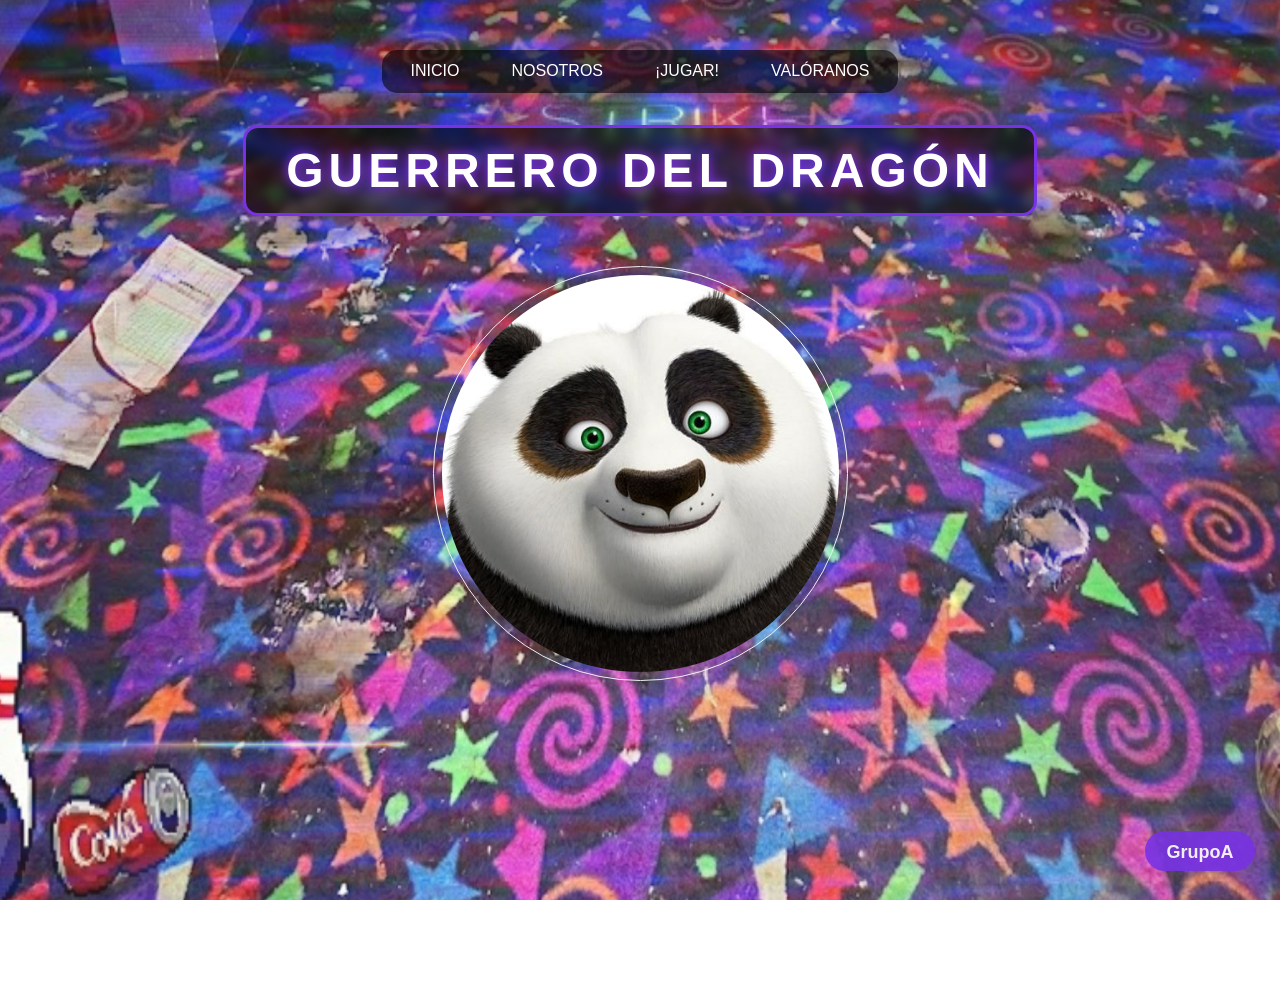
<file: index.html>
<!DOCTYPE html>
<meta name="viewport" content="width=device-width, initial-scale=1.0">
<html lang="es">
<head>
    <meta charset="UTF-8">
    <title> Menu principal </title>
    <link rel="stylesheet" href="style.css">
</head>

<body>
    <nav class="menu-superior">
        <ul>
            <li><a href="index.html" class="boton">INICIO</a></li>
            <li><a href="alumnos.html" class="boton">NOSOTROS</a></li>
            <li><a href="juego.html" class="boton">¡JUGAR!</a></li>
            <li><a href="encuesta.html" class="boton">VALÓRANOS</a></li>
        </ul>
    </nav>

    <div class="main-content">
        <h1 id="tituloInicial"> GUERRERO DEL DRAGÓN</h1>
        <img src="images.jpg" class="imagen-central">
    </div>

    <div id="logoGrupo">
        <svg width="120" height="50" viewBox="0 0 120 50">
            <rect x="5" y="5" width="110" height="40" rx="20" fill="#7832E3" />
            <text x="60" y="32" 
                font-family="Arial" 
                font-size="18" 
                fill="white" 
                text-anchor="middle" 
                font-weight="bold">GrupoA</text>
        </svg>
    </div>


</body>
</html>
</file>
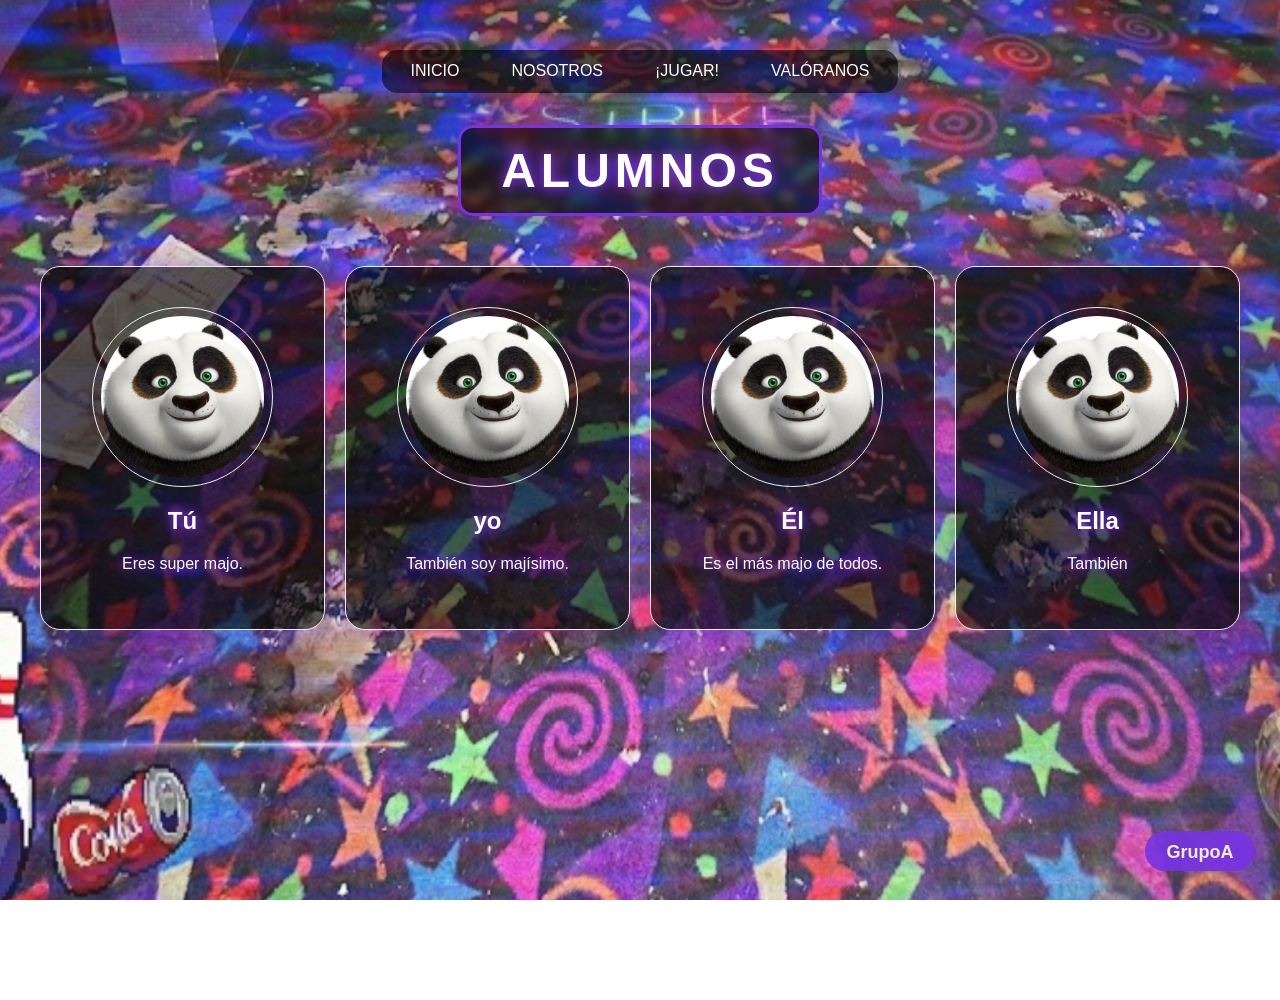
<file: alumnos.html>
<!DOCTYPE html>
<meta name="viewport" content="width=device-width, initial-scale=1.0">
<html lang="es">

<head>
    <meta charset="UTF-8">
    <title>Presentación de Alumnos</title>

    <link rel="stylesheet" href="style.css">
</head>


<body>
    <nav class="menu-superior">
        <ul>
            <li><a href="index.html" class="boton">INICIO</a></li>
            <li><a href="alumnos.html" class="boton">NOSOTROS</a></li>
            <li><a href="juego.html" class="boton">¡JUGAR!</a></li>
            <li><a href="encuesta.html" class="boton">VALÓRANOS</a></li>
        </ul>
    </nav>

    <h1 align="center"> Alumnos</h1>
    <table width="100%" border="0" cellpadding="20">
        <tr>
            <td valign="top" align="center" width="25%">
                <img src="images.jpg" alt="Alumno 1" width="80%">
                <h2>Tú</h2>
                <p>Eres super majo.</p>
            </td>

            <td valign="top" align="center" width="25%">
                <img src="images.jpg" alt="Alumno 2" width="80%">
                <h2>yo</h2>
                <p>También soy majísimo.</p>
            </td>

            <td valign="top" align="center" width="25%">
                <img src="images.jpg" alt="Alumno 3" width="80%">
                <h2>Él</h2>
                <p>Es el más majo de todos.</p>
            </td>

            <td valign="top" align="center" width="25%">
                <img src="images.jpg" alt="Alumno 3" width="80%">
                <h2>Ella</h2>
                <p>También</p>
            </td>
        </tr>
    </table>

        </div>
        <div id="logoGrupo">
        <svg width="120" height="50" viewBox="0 0 120 50">
            <rect x="5" y="5" width="110" height="40" rx="20" fill="#7832E3" />
            <text x="60" y="32" 
                font-family="Arial" 
                font-size="18" 
                fill="white" 
                text-anchor="middle" 
                font-weight="bold">GrupoA</text>
            </svg>
        </div>
</body>

</html>
</file>
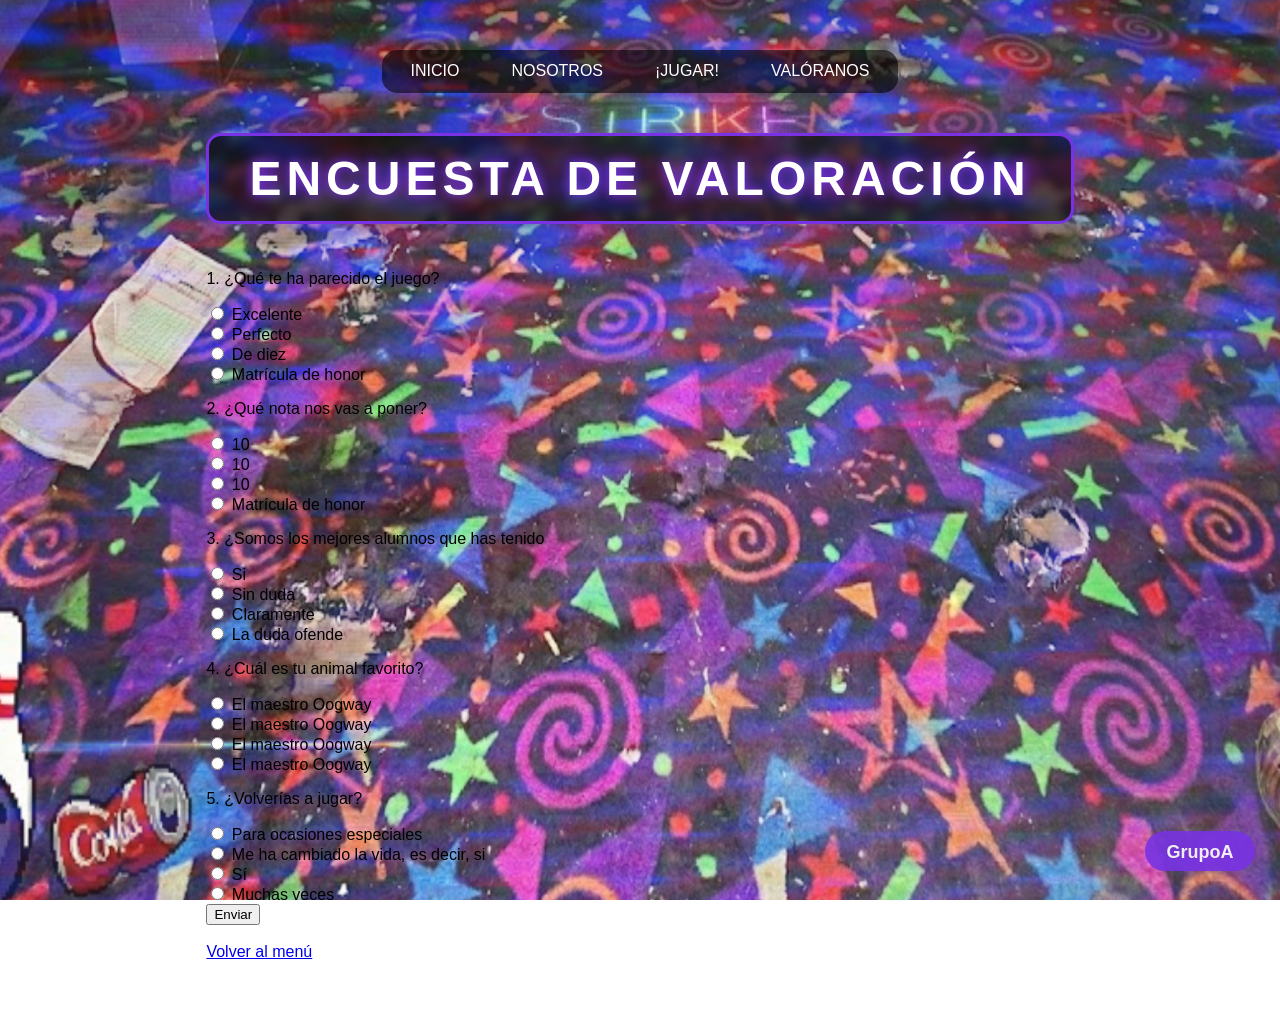
<file: encuesta.html>
<!DOCTYPE html>
<meta name="viewport" content="width=device-width, initial-scale=1.0">
<html lang="es">

<head>
    <meta charset="UTF-8">
    <title> Encuesta </title>
    <link rel="stylesheet" href="style.css">
</head>

<body>
    <nav class="menu-superior">
        <ul>
            <li><a href="index.html" class="boton">INICIO</a></li>
            <li><a href="alumnos.html" class="boton">NOSOTROS</a></li>
            <li><a href="juego.html" class="boton">¡JUGAR!</a></li>
            <li><a href="encuesta.html" class="boton">VALÓRANOS</a></li>
        </ul>
    </nav>
    <nav class="encuesta">
        <h1>Encuesta de Valoración</h1>
            <div class="encuesta">
            <form id="formEncuesta">

            <div class="pregunta">
                <p>1. ¿Qué te ha parecido el juego?</p>
                <label><input type="radio" name="p1" value="1"> Excelente</label><br>
                <label><input type="radio" name="p1" value="2"> Perfecto</label><br>
                <label><input type="radio" name="p1" value="3"> De diez</label><br>
                <label><input type="radio" name="p1" value="4"> Matrícula de honor</label>
            </div>

            <div class="pregunta">
                <p>2. ¿Qué nota nos vas a poner?</p>
                <label><input type="radio" name="p2" value="1"> 10</label><br>
                <label><input type="radio" name="p2" value="2"> 10</label><br>
                <label><input type="radio" name="p2" value="3"> 10</label><br>
                <label><input type="radio" name="p2" value="4"> Matrícula de honor</label>
            </div>

            <div class="pregunta">
                <p>3. ¿Somos los mejores alumnos que has tenido</p>
                <label><input type="radio" name="p3" value="1"> Si</label><br>
                <label><input type="radio" name="p3" value="2"> Sin duda</label><br>
                <label><input type="radio" name="p3" value="3"> Claramente</label><br>
                <label><input type="radio" name="p3" value="4"> La duda ofende</label>
            </div>

            <div class="pregunta">
                <p>4. ¿Cuál es tu animal favorito?</p>
                <label><input type="radio" name="p4" value="1"> El maestro Oogway</label><br>
                <label><input type="radio" name="p4" value="2"> El maestro Oogway</label><br>
                <label><input type="radio" name="p4" value="3"> El maestro Oogway</label><br>
                <label><input type="radio" name="p4" value="4"> El maestro Oogway</label>
            </div>

            <div class="pregunta">
                <p>5. ¿Volverías a jugar?</p>
                <label><input type="radio" name="p5" value="1"> Para ocasiones especiales</label><br>
                <label><input type="radio" name="p5" value="2"> Me ha cambiado la vida, es decir, si</label><br>
                <label><input type="radio" name="p5" value="3"> Sí</label><br>
                <label><input type="radio" name="p5" value="4"> Muchas veces</label>
            </div>

            <button type="submit">Enviar</button>

        </form>

        <div class="resultado" id="resultado"></div>

        <br>
        <a href="index.html">Volver al menú</a>

        <script>
            document.getElementById("formEncuesta").addEventListener("submit", function(event){
                event.preventDefault();

                document.getElementById("resultado").innerText =
                    "¡Gracias por tu valoración!";
            });
        </script>
    </nav>

    </div>
    <div id="logoGrupo">
    <svg width="120" height="50" viewBox="0 0 120 50">
        <rect x="5" y="5" width="110" height="40" rx="20" fill="#7832E3" />
        <text x="60" y="32" 
            font-family="Arial" 
            font-size="18" 
            fill="white" 
            text-anchor="middle" 
            font-weight="bold">GrupoA</text>
        </svg>
    </div>


</body>

</html>
</file>
<file: style.css>
/*********** MENU SUPERIOR **************/
/* ojo, esto está en todas las páginas */
.menu-superior {
    background-color: #00000091; 
    padding: 1%;
    border-radius: 15px;  
}

.menu-superior ul {

    list-style-type: none;
    display: flex; /* en una  línea! */
    gap: 20px; 
    margin: 0;
    padding: 0;
}

.menu-superior .boton {
    text-decoration: none; 
    color: white;          
    padding: 8px 16px;
    
}

.header-menu {
    width: 100%;
    display: flex;
    justify-content: flex-end; 
    gap: 15px; 
    padding: 20px 40px; 
    box-sizing: border-box;
    position: absolute;
    top: 0;
    z-index: 100; /* Asegurar que esté por encima de imagen */
}

/*************** PARTE INDEX HTML, INICIAL ***************/

body {
    background-image: url('Fondos.png'); 
    background-size: cover;  
    background-position: center; 
    background-attachment: fixed; /*ASI N O HACE SCROLL*/
    background-repeat: no-repeat; 
    
    font-family: sans-serif;
    margin: 0;
    padding: 50px 20px;
    min-height: 100vh;
    display: flex;
    flex-direction: column;
    align-items: center;
}

/*  TÍTULO PRINCIPAL  */
h1 {
    font-weight: 900;
    font-size: 3rem; /* Un poco más grande para que imponga */
    text-transform: uppercase;
    letter-spacing: 5px;
    text-align: center;
    
    /* FONDO: Oscuro y desenfocado para que no parezca un pegote */
    background: rgba(0, 0, 0, 0.6); /* Negro con transparencia */
    backdrop-filter: blur(5px);      /* Desenfoca el fondo de estrellitas solo detrás del texto */
    -webkit-backdrop-filter: blur(5px);
    
    /* BORDE: Un neón que combine con el morado de tu logo */
    border: 3px solid #7832E3;
    border-radius: 15px; /* Menos redondeado queda más profesional */
    
    padding: 15px 40px;
    display: inline-block;
    margin-bottom: 30px;
    
    /* TEXTO: Efecto de iluminación */
    color: #fff;
    text-shadow: 0 0 10px #7832E3, 0 0 20px #7832E3; 
    box-shadow: 0 0 20px rgba(120, 50, 227, 0.4); 
}

#tituloInicial {
    color: white ;
    background-clip: initial;
    -webkit-background-clip: initial;
}



/* Imagen del principio y su animación */
.imagen-central {
    width: 50%; 
    display: block;      
    margin-left: auto;    
    margin-right: auto;   
    margin-top: 20px; 
    margin-bottom: 20px;
    filter: drop-shadow(0 10px 15px rgba(0,0,0,0.15)); 
    animation: animacionAparecer 1.2s ease-out forwards;
    opacity: 0; 
}

/************** ANIMACIONES ************/

/*opcion 2, APARECER al inicio*/
@keyframes animacionAparecer {
    0% {
        opacity: 0;
        transform: scale(0.95); 
        filter: blur(10px);    
    }
    100% {
        opacity: 1;
        transform: scale(1);   
        filter: blur(0);      
    }
}

/***************  ALUMNOS  ***************/

table {
    border-spacing: 20px; 
    border-collapse: separate;
}

/* TARJETAS  ALUMNOS */
td {
    background: rgba(0, 0, 0, 0.6); /* Negro con transparencia */
    border-radius: 20px;
    box-shadow: 0 4px 10px rgba(0, 0, 0, 0.1);
    border: 1px solid #eee;    
    transition: transform 0.1s ease-out, box-shadow 0.1s ease-out;    
    padding: 40px;
    position: relative;
    overflow: hidden;
    animation: animacionAparecer 0.7s ease-out forwards;  
    color: #fff;
    text-shadow: 0 0 10px #7832E3, 0 0 20px #7832E3; /* Resplandor morado */
    box-shadow: 0 0 20px rgba(120, 50, 227, 0.4); /* Brillo exterior */
}

img { /*imágenes de los alumnos */
    border-radius: 50%; /* Circulares!! OJO */
    display: block;
    aspect-ratio: 1 / 1; /* quiero que sea cuadrada la r .a. */
    object-fit: cover; /* para que se quede en todo el contenido */
    box-shadow: 0 4px 10px rgba(0, 0, 0, 0.1);
    border: 1px solid #eee;
    padding: 8px; 
    
}

/*************** RESPONSIVE ***************/

@media (max-width: 768px) {

    .menu-superior ul {
        flex-direction: column; 
        gap: 10px;
        text-align: center;
    }

    .header-menu {
        position: relative; 
        justify-content: center;
        padding: 10px;
    }

    h1 {
        font-size: 2rem; 
        letter-spacing: 2px;
    }

    .po-imagen {
        width: 80%; 
    }

    table, tbody, tr, td {
        display: block; 
        width: 100%;
        height: 100%
    }

    td {
        margin-bottom: 20px;
        box-sizing: border-box;
    }

    img {
        margin: 0 auto; 
    }
}


canvas {
    max-width: 100%;
    height: auto;
    border: 2px solid #333;
    background-color: #000;
}


/*VIDEO*/

#canvasCont {
    position: relative;      /* Permite que el vídeo se pegue a sus bordes */
    display: inline-block;   /* Se ajusta exactamente al tamaño del canvas */
    line-height: 0;          /* Quita un pequeño margen fantasma que dejan los canvas */
    margin: 20px auto;       /* Lo centra en la pantalla */
    border: 5px solid #2F4F4F; /* Opcional: un borde para decorar el juego */
    border-radius: 10px;
    overflow: hidden;        /* Para que el vídeo respete las esquinas redondeadas */
    display: block; /* Cambia inline-block por block si no se centra bien */
    max-width: 600px; /* El mismo ancho que tu canvas */
    width: 100%;
}

#miVideo {
    display: none;           /* Se activa desde JS */
    position: absolute;      /* Flota sobre el canvas */
    top: 0;
    left: 0;
    width: 100%;             /* Mismo ancho que el canvas */
    height: 100%;            /* Mismo alto que el canvas */
    object-fit: cover;       /* No se deforma, rellena el espacio */
    z-index: 100;            /* Asegura que esté por encima de todo */
}


/*LOGOTIPO!!*/
#logoGrupo {
    position: fixed;      /* Se queda siempre visible en la esquina */
    bottom: 20px;         /* Distancia desde el borde inferior */
    right: 20px;          /* Distancia desde el borde derecho */
    z-index: 1000;        /* Por encima de canvas y video */
    cursor: pointer;      /* Cambia el cursor al pasar por encima */
    transition: transform 0.3s ease, opacity 0.3s ease;
    opacity: 0.9;
}

/* Efecto al pasar el ratón */
#logoGrupo:hover {
    transform: scale(1.1);
}
</file>
